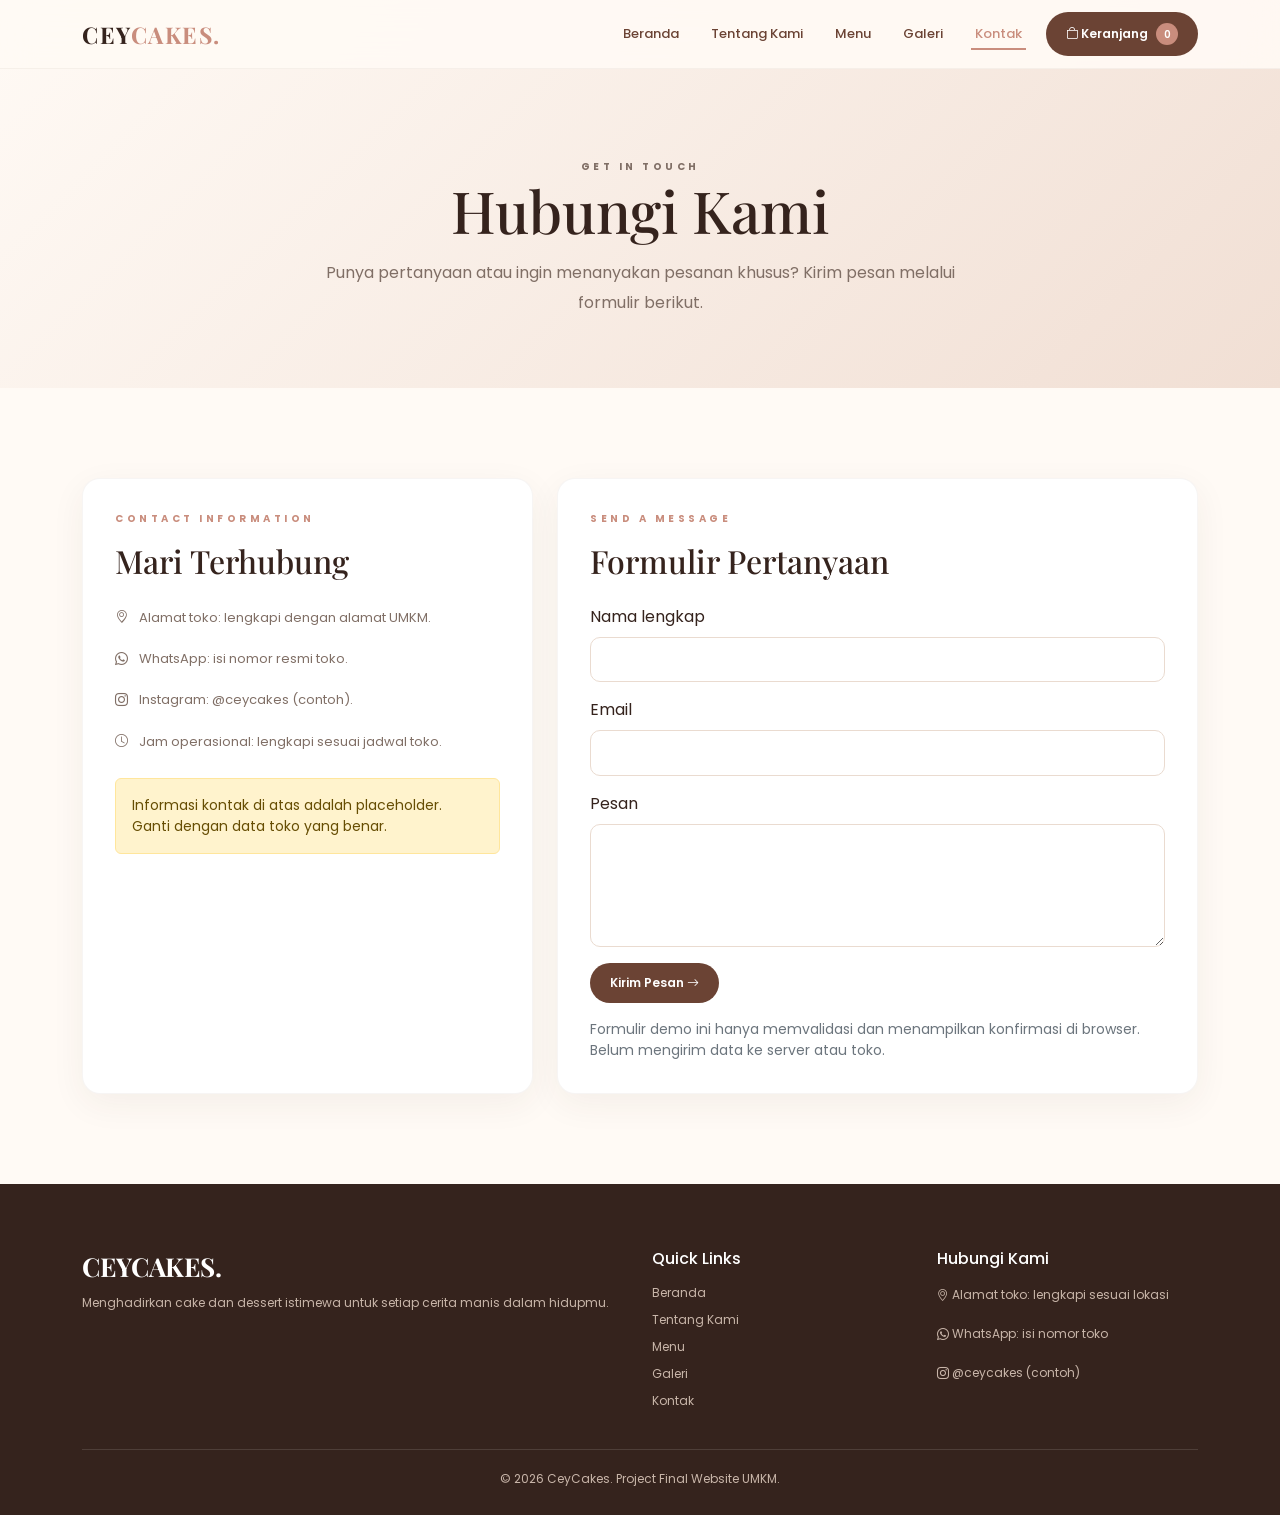
<file: kontak.html>
<!DOCTYPE html>
<html lang="id">
<head>
  <meta charset="UTF-8">
  <meta name="viewport" content="width=device-width, initial-scale=1.0">
  <meta name="description" content="CeyCakes - toko cake dan dessert.">
  <title>Kontak | CeyCakes</title>
  <link href="https://cdn.jsdelivr.net/npm/bootstrap@5.3.8/dist/css/bootstrap.min.css" rel="stylesheet">
  <link rel="preconnect" href="https://fonts.googleapis.com">
  <link rel="preconnect" href="https://fonts.gstatic.com" crossorigin>
  <link href="https://fonts.googleapis.com/css2?family=Playfair+Display:wght@500;600;700&family=Poppins:wght@300;400;500;600&display=swap" rel="stylesheet">
  <link rel="stylesheet" href="https://cdn.jsdelivr.net/npm/bootstrap-icons@1.11.3/font/bootstrap-icons.min.css">
  <link rel="stylesheet" href="style.css">
</head>
<body>
  <nav class="navbar navbar-expand-lg fixed-top bakery-navbar">
    <div class="container">
      <a class="navbar-brand brand-name" href="index.html">CEY<span>CAKES.</span></a>
      <button class="navbar-toggler" type="button" data-bs-toggle="collapse" data-bs-target="#mainNavbar" aria-controls="mainNavbar" aria-expanded="false" aria-label="Buka navigasi">
        <span class="navbar-toggler-icon"></span>
      </button>
      <div class="collapse navbar-collapse" id="mainNavbar">
        <ul class="navbar-nav ms-auto align-items-lg-center gap-lg-3">
          <li class="nav-item"><a class="nav-link" href="index.html">Beranda</a></li>
          <li class="nav-item"><a class="nav-link" href="tentang.html">Tentang Kami</a></li>
          <li class="nav-item"><a class="nav-link" href="menu.html">Menu</a></li>
          <li class="nav-item"><a class="nav-link" href="galeri.html">Galeri</a></li>
          <li class="nav-item"><a class="nav-link active" href="kontak.html">Kontak</a></li>
          <li class="nav-item">
            <button class="btn cart-button" data-bs-toggle="modal" data-bs-target="#cartModal" type="button">
              <i class="bi bi-bag"></i> Keranjang <span id="cartCount" class="cart-count">0</span>
            </button>
          </li>
        </ul>
      </div>
    </div>
  </nav>

  <header class="page-hero">
    <div class="container">
      <p class="eyebrow">GET IN TOUCH</p>
      <h1>Hubungi Kami</h1>
      <p>Punya pertanyaan atau ingin menanyakan pesanan khusus? Kirim pesan melalui formulir berikut.</p>
    </div>
  </header>

  <section class="section-padding">
    <div class="container">
      <div class="row g-4">
        <div class="col-lg-5">
          <div class="contact-card">
            <p class="eyebrow">CONTACT INFORMATION</p>
            <h2 class="mb-4">Mari Terhubung</h2>
            <p class="story-copy"><i class="bi bi-geo-alt me-2"></i> Alamat toko: lengkapi dengan alamat UMKM.</p>
            <p class="story-copy"><i class="bi bi-whatsapp me-2"></i> WhatsApp: isi nomor resmi toko.</p>
            <p class="story-copy"><i class="bi bi-instagram me-2"></i> Instagram: @ceycakes (contoh).</p>
            <p class="story-copy"><i class="bi bi-clock me-2"></i> Jam operasional: lengkapi sesuai jadwal toko.</p>
            <div class="alert alert-warning mt-4 small">Informasi kontak di atas adalah placeholder. Ganti dengan data toko yang benar.</div>
          </div>
        </div>
        <div class="col-lg-7">
          <div class="contact-card">
            <p class="eyebrow">SEND A MESSAGE</p>
            <h2 class="mb-4">Formulir Pertanyaan</h2>
            <form id="contactForm">
              <div class="mb-3">
                <label for="customerName" class="form-label">Nama lengkap</label>
                <input id="customerName" class="form-control" type="text" maxlength="80" required>
              </div>
              <div class="mb-3">
                <label for="customerEmail" class="form-label">Email</label>
                <input id="customerEmail" class="form-control" type="email" required>
              </div>
              <div class="mb-3">
                <label for="customerMessage" class="form-label">Pesan</label>
                <textarea id="customerMessage" class="form-control" rows="5" maxlength="1000" required></textarea>
              </div>
              <button class="btn btn-main" type="submit">Kirim Pesan <i class="bi bi-arrow-right"></i></button>
              <div id="formResult" class="alert alert-success d-none mt-3" role="status"></div>
            </form>
            <p class="small text-secondary mt-3 mb-0">Formulir demo ini hanya memvalidasi dan menampilkan konfirmasi di browser. Belum mengirim data ke server atau toko.</p>
          </div>
        </div>
      </div>
    </div>
  </section>

  <footer class="footer-section">
    <div class="container">
      <div class="row g-4">
        <div class="col-md-6">
          <h3 class="footer-brand">CEYCAKES.</h3>
          <p>Menghadirkan cake dan dessert istimewa untuk setiap cerita manis dalam hidupmu.</p>
        </div>
        <div class="col-md-3">
          <h6>Quick Links</h6>
          <a href="index.html">Beranda</a>
          <a href="tentang.html">Tentang Kami</a>
          <a href="menu.html">Menu</a>
          <a href="galeri.html">Galeri</a>
          <a href="kontak.html">Kontak</a>
        </div>
        <div class="col-md-3">
          <h6>Hubungi Kami</h6>
          <p><i class="bi bi-geo-alt"></i> Alamat toko: lengkapi sesuai lokasi</p>
          <p><i class="bi bi-whatsapp"></i> WhatsApp: isi nomor toko</p>
          <p><i class="bi bi-instagram"></i> @ceycakes (contoh)</p>
        </div>
      </div>
      <div class="footer-bottom text-center">
        <p class="mb-0">© <span id="year">2026</span> CeyCakes. Project Final Website UMKM.</p>
      </div>
    </div>
  </footer>

  <div class="modal fade" id="cartModal" tabindex="-1" aria-labelledby="cartModalTitle" aria-hidden="true">
    <div class="modal-dialog modal-dialog-centered">
      <div class="modal-content">
        <div class="modal-header">
          <h5 class="modal-title" id="cartModalTitle"><i class="bi bi-bag-heart"></i> Keranjang Belanja</h5>
          <button type="button" class="btn-close" data-bs-dismiss="modal" aria-label="Tutup"></button>
        </div>
        <div class="modal-body">
          <div id="cartItems"></div>
          <hr>
          <div class="d-flex justify-content-between"><strong>Total Belanja</strong><strong id="cartTotal">Rp0</strong></div>
        </div>
        <div class="modal-footer">
          <button type="button" class="btn btn-outline-secondary" data-bs-dismiss="modal">Lanjut Belanja</button>
          <button type="button" class="btn btn-main" onclick="checkout()">Lanjut Pesan</button>
        </div>
      </div>
    </div>
  </div>

  <script src="https://cdn.jsdelivr.net/npm/bootstrap@5.3.8/dist/js/bootstrap.bundle.min.js"></script>
  <script src="script.js"></script>
</body>
</html>
</file>
<file: style.css>
:root {
  --cream:#fffaf5; --paper:#fff; --sand:#f3e8dc; --brown:#6b4334; --dark:#35231d;
  --rose:#c98d7d; --muted:#806f66; --line:#eadfd5; --shadow:0 18px 50px rgba(72,47,35,.10);
}
*{box-sizing:border-box}
html{scroll-behavior:smooth;overflow-x:hidden}
body{margin:0;width:100%;overflow-x:hidden;background:var(--cream);color:var(--dark);font-family:"Poppins",sans-serif;-webkit-font-smoothing:antialiased}
h1,h2,h3,h4,h5{font-family:"Playfair Display",Georgia,serif;color:var(--dark)}
a{text-decoration:none} img{max-width:100%;display:block}

.bakery-navbar{padding:12px 0;background:rgba(255,250,245,.92);border-bottom:1px solid rgba(107,67,52,.06);backdrop-filter:blur(16px);transition:.25s}
.bakery-navbar.scrolled{padding:8px 0;box-shadow:0 8px 30px rgba(72,47,35,.08)}
.brand-name{font:700 23px "Playfair Display",serif;letter-spacing:1.5px;color:var(--dark)}
.brand-name span{color:var(--rose)}
.navbar .nav-link{position:relative;color:var(--brown);font-size:13px;font-weight:500;padding:8px 4px}
.navbar .nav-link::after{content:"";position:absolute;left:4px;right:100%;bottom:2px;height:2px;background:var(--rose);transition:.25s}
.navbar .nav-link:hover::after,.navbar .nav-link.active::after{right:4px}
.navbar .nav-link:hover,.navbar .nav-link.active{color:var(--rose)}
.navbar-toggler{border:0;box-shadow:none!important}
.cart-button,.btn-main,.btn-book,.btn-add{border:0;border-radius:999px;background:var(--brown);color:#fff;padding:11px 20px;font-size:12px;font-weight:600;transition:.25s}
.cart-button:hover,.btn-main:hover,.btn-book:hover,.btn-add:hover{background:var(--dark);color:#fff;transform:translateY(-2px);box-shadow:0 10px 20px rgba(53,35,29,.12)}
.cart-count{display:inline-grid;place-items:center;min-width:22px;height:22px;margin-left:5px;border-radius:50%;background:var(--rose);color:#fff;font-size:10px}
.btn-outline-main{border:1px solid var(--line);border-radius:999px;background:#fff;color:var(--brown);padding:9px 18px;font-size:12px;font-weight:600;transition:.25s}
.btn-outline-main:hover,.btn-outline-main.active{border-color:var(--brown);background:var(--brown);color:#fff;transform:translateY(-1px)}

.hero-section{position:relative;min-height:720px;padding:110px 0 55px;background:radial-gradient(circle at 85% 18%,rgba(201,141,125,.22),transparent 22%),linear-gradient(135deg,var(--cream),#f8eee5);overflow:hidden}
.hero-section::before{content:"";position:absolute;width:260px;height:260px;left:-150px;bottom:-100px;border:1px solid rgba(107,67,52,.12);border-radius:50%;box-shadow:0 0 0 38px rgba(107,67,52,.025),0 0 0 76px rgba(107,67,52,.018)}
.hero-content{position:relative;z-index:2}
.hero-label,.eyebrow{color:var(--rose);font-size:10px;letter-spacing:3.5px;font-weight:700;text-transform:uppercase}
.hero-content h1{max-width:620px;margin:12px 0 18px;font-size:clamp(48px,6vw,78px);line-height:1.02;letter-spacing:-2px}
.hero-content h1 em{display:block;color:var(--rose);font-weight:600}
.hero-description{max-width:520px;color:var(--muted);font-size:15px;line-height:1.9;margin:0 0 28px}
.hero-actions{gap:12px}.hero-actions .btn-outline-main{padding:11px 22px}
.hero-image-wrapper{position:relative;z-index:1;padding:18px}
.hero-image-frame{width:100%;max-height:560px;aspect-ratio:4/4.7;border-radius:48% 48% 18px 18px;overflow:hidden;background:var(--sand);box-shadow:var(--shadow)}
.hero-image{width:100%;height:100%;object-fit:cover}
.floating-note{position:absolute;left:-18px;bottom:35px;padding:15px 18px;border:1px solid rgba(107,67,52,.08);border-radius:14px;background:rgba(255,255,255,.94);box-shadow:0 14px 38px rgba(72,47,35,.14);color:var(--brown);font-size:12px;font-weight:700}
.floating-note small{display:block;margin-top:2px;color:var(--muted);font-weight:400}

.benefit-section{background:#fff;padding:40px 0}
.benefit-icon{display:inline-block;margin-bottom:10px;color:var(--rose);font-size:28px}
.benefit-section h6{font:600 13px "Poppins",sans-serif}.benefit-section p{margin:0;color:var(--muted);font-size:11px}
.section-padding{padding:90px 0}.section-heading{max-width:650px;margin:0 auto 42px;text-align:center}
.section-heading h2{margin:12px 0 10px;font-size:clamp(32px,4vw,46px)}
.section-heading>p:not(.eyebrow){color:var(--muted);font-size:13px}

.product-card{height:100%;display:flex;flex-direction:column;overflow:hidden;border:1px solid rgba(107,67,52,.06);border-radius:18px;background:#fff;box-shadow:0 8px 25px rgba(72,47,35,.05);transition:.35s}
.product-card:hover{transform:translateY(-8px);box-shadow:var(--shadow)}
.product-card img{width:100%;aspect-ratio:4/3;object-fit:cover;background:var(--sand);transition:.5s}.product-card:hover img{transform:scale(1.025)}
.product-info{display:flex;flex:1;flex-direction:column;padding:21px}.product-category{color:var(--rose);font-size:9px;letter-spacing:2.2px;font-weight:700}
.product-info h5{margin:8px 0;font-size:21px}.product-info p{flex:1;margin-bottom:15px;color:var(--muted);font-size:12px;line-height:1.7}
.product-bottom{display:flex;align-items:center;justify-content:space-between;gap:8px}.product-bottom strong{color:var(--brown);font-size:14px}
.price-section{background:var(--sand)}.price-card{overflow:hidden;border-radius:18px;background:#fff;box-shadow:var(--shadow)}
.price-card table{min-width:560px;margin:0}.price-card thead th{border:0;background:var(--brown);color:#fff;padding:15px 18px;font-size:12px}
.price-card tbody td{border-color:#f1e9e2;padding:15px 18px;color:#725d52;font-size:12px}.price-value{color:#a66f5e!important;font-weight:700;white-space:nowrap}
.price-note{margin:15px 18px 18px;color:var(--muted);font-size:11px;line-height:1.8}

.promo-section{padding:100px 20px;background:linear-gradient(rgba(52,34,27,.68),rgba(52,34,27,.68)),url("https://images.unsplash.com/photo-1551024506-0bccd828d307?auto=format&fit=crop&w=1400&q=85") center/cover no-repeat}
.promo-content{text-align:center}.promo-content h2{margin:14px 0;color:#fff;font-size:clamp(34px,5vw,52px)}.promo-content p:not(.eyebrow){color:#f4e9dc;font-size:13px}
.testimonial-section{background:#fff}.testimonial-card{height:100%;padding:28px;border:1px solid #f0e5dc;border-radius:16px;background:var(--cream)}
.stars{color:#c58e60;letter-spacing:3px}.testimonial-card p{margin:12px 0 14px;font:18px/1.7 "Playfair Display",serif}.testimonial-card strong{color:#a17c6d;font-size:11px}

.footer-section{padding:65px 0 24px;background:var(--dark);color:#e8d8cc}.footer-brand{color:#fff;font:700 26px "Playfair Display",serif}
.footer-section p{color:#c8b5a9;font-size:12px;line-height:1.9}.footer-section h6{margin-bottom:16px;color:#fff;font-family:"Poppins",sans-serif}
.footer-section a:not(.footer-brand){display:block;margin-bottom:9px;color:#c8b5a9;font-size:12px}.footer-section a:hover{color:#fff}
.footer-bottom{margin-top:30px;border-top:1px solid rgba(255,255,255,.12);padding-top:18px}
.page-hero{padding:145px 0 70px;text-align:center;background:linear-gradient(135deg,var(--cream),#f1dfd4)}
.page-hero h1{font-size:clamp(38px,5vw,58px)}.page-hero p{max-width:650px;margin:12px auto 0;color:var(--muted);line-height:1.9}
.story-image{width:100%;aspect-ratio:4/3;border-radius:18px;object-fit:cover;background:var(--sand)}
.story-copy{color:var(--muted);font-size:13px;line-height:1.95}
.gallery-img{width:100%;aspect-ratio:4/3;border-radius:16px;object-fit:cover;background:var(--sand);transition:.35s}.gallery-img:hover{transform:scale(1.02);box-shadow:var(--shadow)}
.contact-card{height:100%;padding:32px;border:1px solid rgba(107,67,52,.05);border-radius:18px;background:#fff;box-shadow:0 10px 35px rgba(72,47,35,.06)}
.form-control,.form-select{border:1px solid #eadbd0;border-radius:10px;padding:12px 13px;font-size:13px}.form-control:focus,.form-select:focus{border-color:var(--rose);box-shadow:0 0 0 .2rem rgba(201,141,125,.16)}
.cart-item{display:flex;align-items:center;justify-content:space-between;gap:12px;padding:14px 0;border-bottom:1px solid #eee2d8;font-size:12px}
.cart-item small{display:block;margin-top:3px;color:var(--muted)}.cart-quantity{display:flex;align-items:center;gap:7px}
.cart-quantity button{width:27px;height:27px;border:1px solid #e4d5c9;border-radius:50%;background:#fff;color:var(--brown)}.cart-remove{border:0!important;background:transparent!important;color:#b66d61!important}
.reveal{opacity:0;transform:translateY(18px);transition:.65s}.reveal.visible{opacity:1;transform:none}

@media(max-width:991px){
  .hero-section{padding-top:100px;min-height:auto}.hero-content{text-align:center}.hero-content h1,.hero-description{margin-left:auto;margin-right:auto}.hero-actions{justify-content:center}
  .hero-image-frame{max-height:420px;aspect-ratio:1/1.05}.floating-note{left:8px}.navbar-collapse{margin-top:10px;padding:12px;border-radius:14px;background:#fff;box-shadow:var(--shadow)}.navbar .nav-link::after{display:none}
}
@media(max-width:576px){
  .section-padding{padding:62px 0}.hero-section{padding:92px 0 45px}.hero-content h1{font-size:43px;letter-spacing:-1px}.hero-description{font-size:13px}
  .hero-actions{flex-direction:column}.hero-actions .btn{width:100%}.hero-image-wrapper{padding:10px 4px}.hero-image-frame{max-height:350px}.floating-note{bottom:18px;left:10px}
  .price-card{padding:8px}.page-hero{padding:125px 0 55px}.contact-card{padding:24px 20px}
}
</file>
